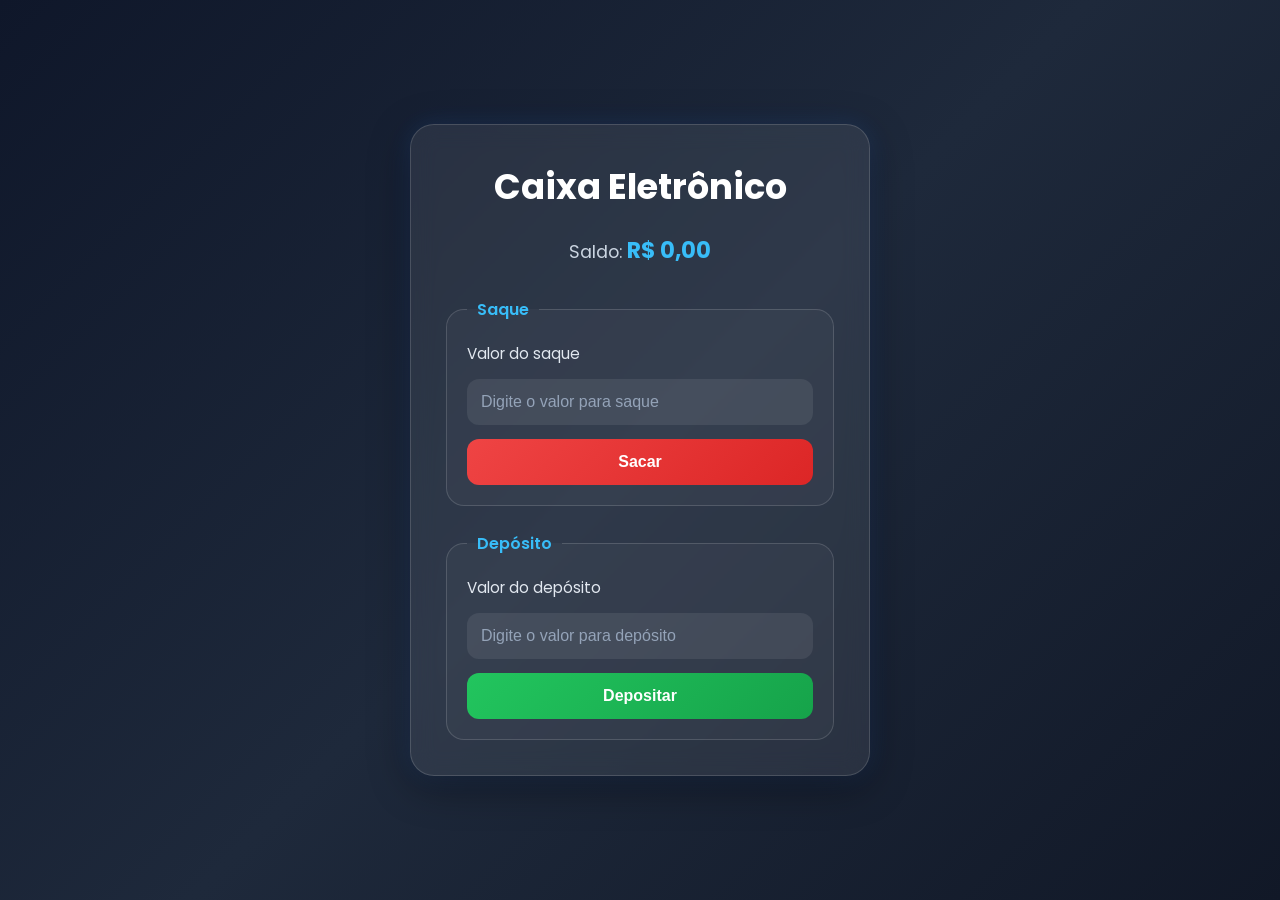
<file: java-orientado-a-objeto/index.html>
<!doctype html>
<html lang="pt-BR">
  <head>
    <meta charset="UTF-8" />
    <meta name="viewport" content="width=device-width, initial-scale=1.0" />
    <title>Caixa Eletrônico</title>

    <link rel="preconnect" href="https://fonts.googleapis.com" />
    <link rel="preconnect" href="https://fonts.gstatic.com" crossorigin />
    <link rel="stylesheet" href="style.css" />

    <link
      href="https://fonts.googleapis.com/css2?family=Poppins:wght@300;400;500;600;700&display=swap"
      rel="stylesheet"
    />

    <link rel="stylesheet" href="style.css" />
  </head>
  <body>
    <main class="container">
      <section class="card">
        <h1 class="title">Caixa Eletrônico</h1>

        <p class="balance">
          Saldo:
          <span class="balance-value" id="valorDisponivel">R$ 0,00</span>
        </p>

        <form class="form">
          <fieldset class="fieldset">
            <legend class="legend">Saque</legend>

            <label class="label" for="saque"> Valor do saque </label>

            <input
              class="input"
              type="number"
              id="saque"
              placeholder="Digite o valor para saque"
            />

            <button
              class="button withdraw-button"
              type="button"
              onclick="caixaEletronico.sacar()"
            >
              Sacar
            </button>
          </fieldset>

          <fieldset class="fieldset">
            <legend class="legend">Depósito</legend>

            <label class="label" for="deposito"> Valor do depósito </label>

            <input
              class="input"
              type="number"
              id="deposito"
              placeholder="Digite o valor para depósito"
            />

            <button
              class="button deposit-button"
              type="button"
              onclick="caixaEletronico.depositar()"
            >
              Depositar
            </button>
          </fieldset>
        </form>
      </section>
    </main>

    <script src="index.js" defer></script>
  </body>
</html>
</file>
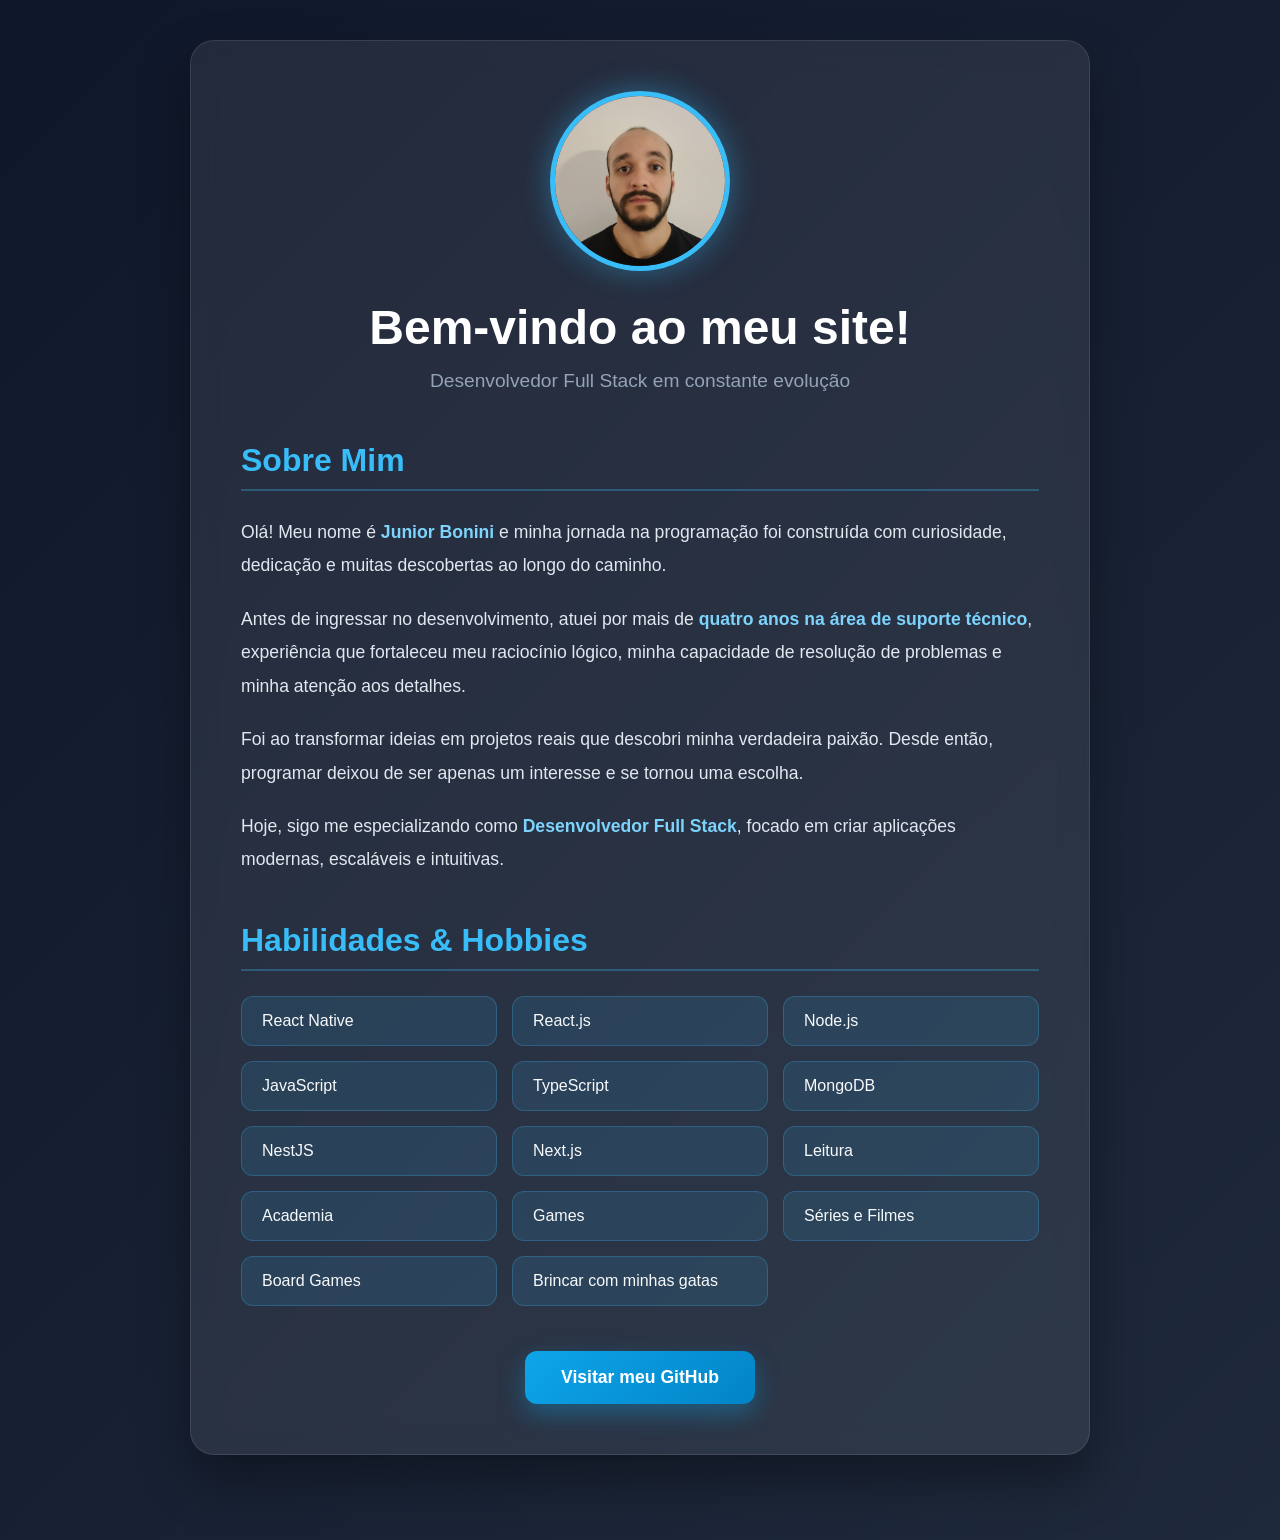
<file: public/index.html>
<!doctype html>
<html lang="pt-BR">
  <head>
    <meta charset="UTF-8" />
    <meta name="viewport" content="width=device-width, initial-scale=1.0" />
    <title>Minha Primeira Página Web</title>
    <link rel="stylesheet" href="style.css" />
  </head>
  <body>
    <main class="container">
      <section class="card">
        <header class="hero">
          <img
            src="./images/eu.jpeg"
            alt="Foto de Junior Bonini"
            class="profile-image"
          />
          <h1>Bem-vindo ao meu site!</h1>
          <p class="subtitle">Desenvolvedor Full Stack em constante evolução</p>
        </header>

        <section class="about">
          <h2>Sobre Mim</h2>
          <p>
            Olá! Meu nome é <strong>Junior Bonini</strong> e minha jornada na
            programação foi construída com curiosidade, dedicação e muitas
            descobertas ao longo do caminho.
          </p>

          <p>
            Antes de ingressar no desenvolvimento, atuei por mais de
            <strong>quatro anos na área de suporte técnico</strong>, experiência
            que fortaleceu meu raciocínio lógico, minha capacidade de resolução
            de problemas e minha atenção aos detalhes.
          </p>

          <p>
            Foi ao transformar ideias em projetos reais que descobri minha
            verdadeira paixão. Desde então, programar deixou de ser apenas um
            interesse e se tornou uma escolha.
          </p>

          <p>
            Hoje, sigo me especializando como
            <strong>Desenvolvedor Full Stack</strong>, focado em criar
            aplicações modernas, escaláveis e intuitivas.
          </p>
        </section>

        <section class="skills">
          <h2>Habilidades & Hobbies</h2>
          <ul>
            <li>React Native</li>
            <li>React.js</li>
            <li>Node.js</li>
            <li>JavaScript</li>
            <li>TypeScript</li>
            <li>MongoDB</li>
            <li>NestJS</li>
            <li>Next.js</li>
            <li>Leitura</li>
            <li>Academia</li>
            <li>Games</li>
            <li>Séries e Filmes</li>
            <li>Board Games</li>
            <li>Brincar com minhas gatas</li>
          </ul>
        </section>

        <footer class="social">
          <a
            href="https://github.com/juniorbonini"
            target="_blank"
            rel="noopener noreferrer"
          >
            Visitar meu GitHub
          </a>
        </footer>
      </section>
    </main>
  </body>
</html>
</file>
<file: java-orientado-a-objeto/style.css>
* {
  margin: 0;
  padding: 0;
  box-sizing: border-box;
}

body {
  min-height: 100vh;
  display: flex;
  justify-content: center;
  align-items: center;

  font-family: "Poppins", sans-serif;

  background: linear-gradient(135deg, #0f172a, #1e293b, #111827);
  overflow: hidden;
}

.container {
  width: 100%;
  max-width: 500px;
  padding: 20px;
}

.card {
  position: relative;

  background: rgba(255, 255, 255, 0.08);
  backdrop-filter: blur(12px);

  border: 1px solid rgba(255, 255, 255, 0.15);

  border-radius: 24px;

  padding: 35px;

  box-shadow:
    0 10px 40px rgba(0, 0, 0, 0.4),
    0 0 25px rgba(59, 130, 246, 0.2);

  animation: floating 4s ease-in-out infinite;
}

.title {
  font-size: 2.2rem;
  font-weight: 700;

  text-align: center;

  color: #ffffff;

  margin-bottom: 20px;
}

.balance {
  text-align: center;

  font-size: 1.1rem;
  color: #cbd5e1;

  margin-bottom: 30px;
}

.balance-value {
  color: #38bdf8;
  font-weight: 700;
  font-size: 1.4rem;
}

.form {
  display: flex;
  flex-direction: column;
  gap: 25px;
}

.fieldset {
  border: 1px solid rgba(255, 255, 255, 0.15);

  border-radius: 18px;

  padding: 20px;

  display: flex;
  flex-direction: column;
  gap: 14px;

  background: rgba(255, 255, 255, 0.03);

  transition: 0.3s ease;
}

.fieldset:hover {
  transform: translateY(-4px);

  border-color: rgba(56, 189, 248, 0.5);

  box-shadow: 0 0 20px rgba(56, 189, 248, 0.2);
}

.legend {
  padding: 0 10px;

  color: #38bdf8;
  font-weight: 600;
}

.label {
  color: #e2e8f0;
  font-size: 0.95rem;
}

.input {
  width: 100%;

  padding: 14px;

  border: none;
  outline: none;

  border-radius: 12px;

  font-size: 1rem;

  background: rgba(255, 255, 255, 0.08);

  color: white;

  transition: 0.3s ease;
}

.input::placeholder {
  color: #94a3b8;
}

.input:focus {
  box-shadow: 0 0 0 3px rgba(56, 189, 248, 0.4);
  transform: scale(1.02);
}

.button {
  border: none;
  border-radius: 12px;

  padding: 14px;

  font-size: 1rem;
  font-weight: 600;

  cursor: pointer;

  transition: 0.3s ease;
}

.withdraw-button {
  background: linear-gradient(135deg, #ef4444, #dc2626);
  color: white;
}

.deposit-button {
  background: linear-gradient(135deg, #22c55e, #16a34a);
  color: white;
}

.button:hover {
  transform: translateY(-3px) scale(1.02);

  box-shadow: 0 10px 20px rgba(0, 0, 0, 0.3);
}

.button:active {
  transform: scale(0.98);
}

@keyframes floating {
  0% {
    transform: translateY(0px);
  }

  50% {
    transform: translateY(-8px);
  }

  100% {
    transform: translateY(0px);
  }
}

@media (max-width: 600px) {
  .card {
    padding: 25px;
  }

  .title {
    font-size: 1.8rem;
  }
}
</file>
<file: public/style.css>
* {
  margin: 0;
  padding: 0;
  box-sizing: border-box;
}

body {
  font-family: "Segoe UI", Tahoma, Geneva, Verdana, sans-serif;
  background: linear-gradient(135deg, #0f172a, #1e293b);
  color: #f8fafc;
  min-height: 100vh;
  padding: 40px 20px;
}

.container {
  max-width: 900px;
  margin: 0 auto;
}

.card {
  background: rgba(255, 255, 255, 0.08);
  backdrop-filter: blur(15px);
  border: 1px solid rgba(255, 255, 255, 0.1);
  border-radius: 24px;
  padding: 50px;
  box-shadow: 0 25px 50px rgba(0, 0, 0, 0.35);
}

.hero {
  text-align: center;
  margin-bottom: 50px;
}

.profile-image {
  width: 180px;
  height: 180px;
  object-fit: cover;
  border-radius: 50%;
  border: 5px solid #38bdf8;
  box-shadow: 0 0 30px rgba(56, 189, 248, 0.4);
  margin-bottom: 25px;
  transition: transform 0.3s ease;
}

.profile-image:hover {
  transform: scale(1.05);
}

.hero h1 {
  font-size: 3rem;
  margin-bottom: 15px;
  color: #ffffff;
}

.subtitle {
  font-size: 1.2rem;
  color: #94a3b8;
}

section {
  margin-bottom: 45px;
}

h2 {
  font-size: 2rem;
  margin-bottom: 25px;
  color: #38bdf8;
  border-bottom: 2px solid rgba(56, 189, 248, 0.3);
  padding-bottom: 10px;
}

.about p {
  font-size: 1.1rem;
  line-height: 1.9;
  margin-bottom: 20px;
  color: #e2e8f0;
}

strong {
  color: #7dd3fc;
}

.skills ul {
  display: grid;
  grid-template-columns: repeat(auto-fit, minmax(220px, 1fr));
  gap: 15px;
  list-style: none;
}

.skills li {
  background: rgba(56, 189, 248, 0.12);
  border: 1px solid rgba(56, 189, 248, 0.25);
  padding: 15px 20px;
  border-radius: 12px;
  transition: all 0.3s ease;
}

.skills li:hover {
  transform: translateY(-5px);
  background: rgba(56, 189, 248, 0.2);
}

.social {
  text-align: center;
}

.social a {
  display: inline-block;
  text-decoration: none;
  background: linear-gradient(135deg, #0ea5e9, #0284c7);
  color: #ffffff;
  padding: 16px 36px;
  border-radius: 12px;
  font-size: 1.1rem;
  font-weight: bold;
  transition: all 0.3s ease;
  box-shadow: 0 10px 25px rgba(14, 165, 233, 0.35);
}

.social a:hover {
  transform: translateY(-3px);
  box-shadow: 0 15px 35px rgba(14, 165, 233, 0.45);
}

@media (max-width: 768px) {
  .card {
    padding: 30px;
  }

  .hero h1 {
    font-size: 2.2rem;
  }

  .profile-image {
    width: 140px;
    height: 140px;
  }

  h2 {
    font-size: 1.6rem;
  }
}
</file>
